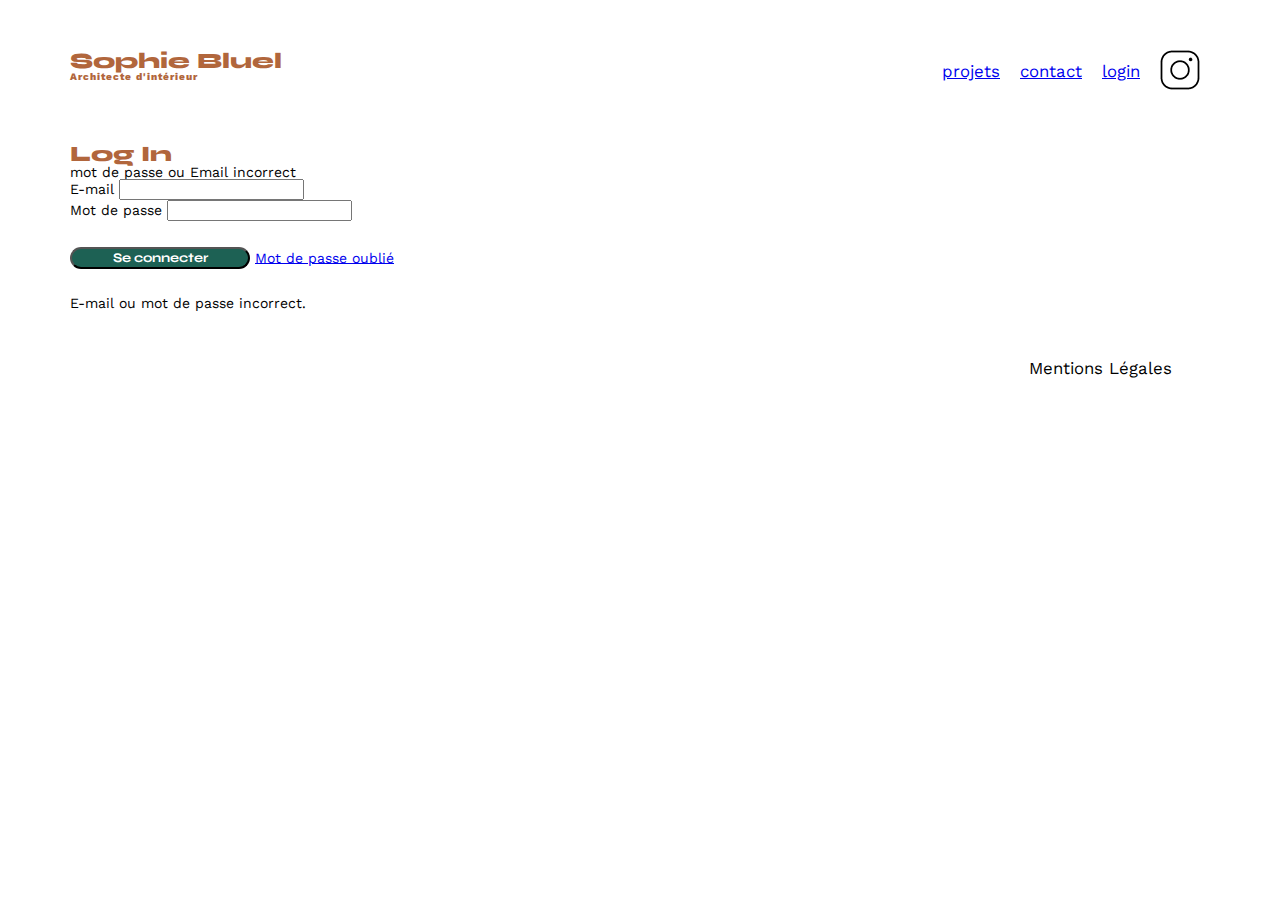
<file: login.html>
<!DOCTYPE html>
<html lang="fr">

<head>
    <meta charset="UTF-8">
    <meta http-equiv="X-UA-Compatible" content="IE=edge">
    <meta name="viewport" content="width=device-width, initial-scale=1.0">
    <title>Sophie Bluel - Architecte d'intérieur</title>
    <link rel="preconnect" href="https://fonts.googleapis.com">
    <link rel="preconnect" href="https://fonts.gstatic.com" crossorigin>
    <link href="https://fonts.googleapis.com/css2?family=Syne:wght@700;800&family=Work+Sans&display=swap" rel="stylesheet">
    <meta name="description" content="">
    <link rel="stylesheet" href="./assets/style.css">
    <link rel="stylesheet" href="./assets/style.css">
    <script src="./javascrip/login.js" defer></script>
    
    
</head>
<body>
    <header>
		<h1>Sophie Bluel <span>Architecte d'intérieur</span></h1>
		<nav>
			<ul>
				<li>
                    <a href="/index.html">projets</a>
                </li>
				<li>
                    <a href="./index.html#contact">contact</a>
                </li>
				<li>
                    <a class="loginLogout" href="./login.html">login</a>
                </li>
				<li>
                    <a href="#"><img src="./assets/icons/instagram.png" alt="Instagram"></a>
                </li>
			</ul>
		</nav>
	</header>

    <main>
        <section id="login">
            <h1>Log In</h1>
            <p class="logged_error">mot de passe ou Email incorrect</p>
            <form id="form-login">
                <div class="form-inputs">
                    <div class="form-input">
                        <label for="email">E-mail</label>
                        <input type="email" id="email" name="email" required>
                        <div class="loginEmail__error">
                        </div>
                    </div>

                    <div class="form-input">
                        <label for="password">Mot de passe</label>
                        <input type="password" id="password" name="password" required>
                        <div class="loginMdp__error">
                        </div>
                    </div>
                </div>

                <input class="login-btn" type="submit" value="Se connecter">
                <a href="#">Mot de passe oublié</a>
            </form>

            <p id="error-login">E-mail ou mot de passe incorrect.</p>
        </section>
    </main>

    <footer>
		<nav>
			<ul>
				<li>Mentions Légales</li>
			</ul>
		</nav>
	</footer>
</body>

</html>
</file>
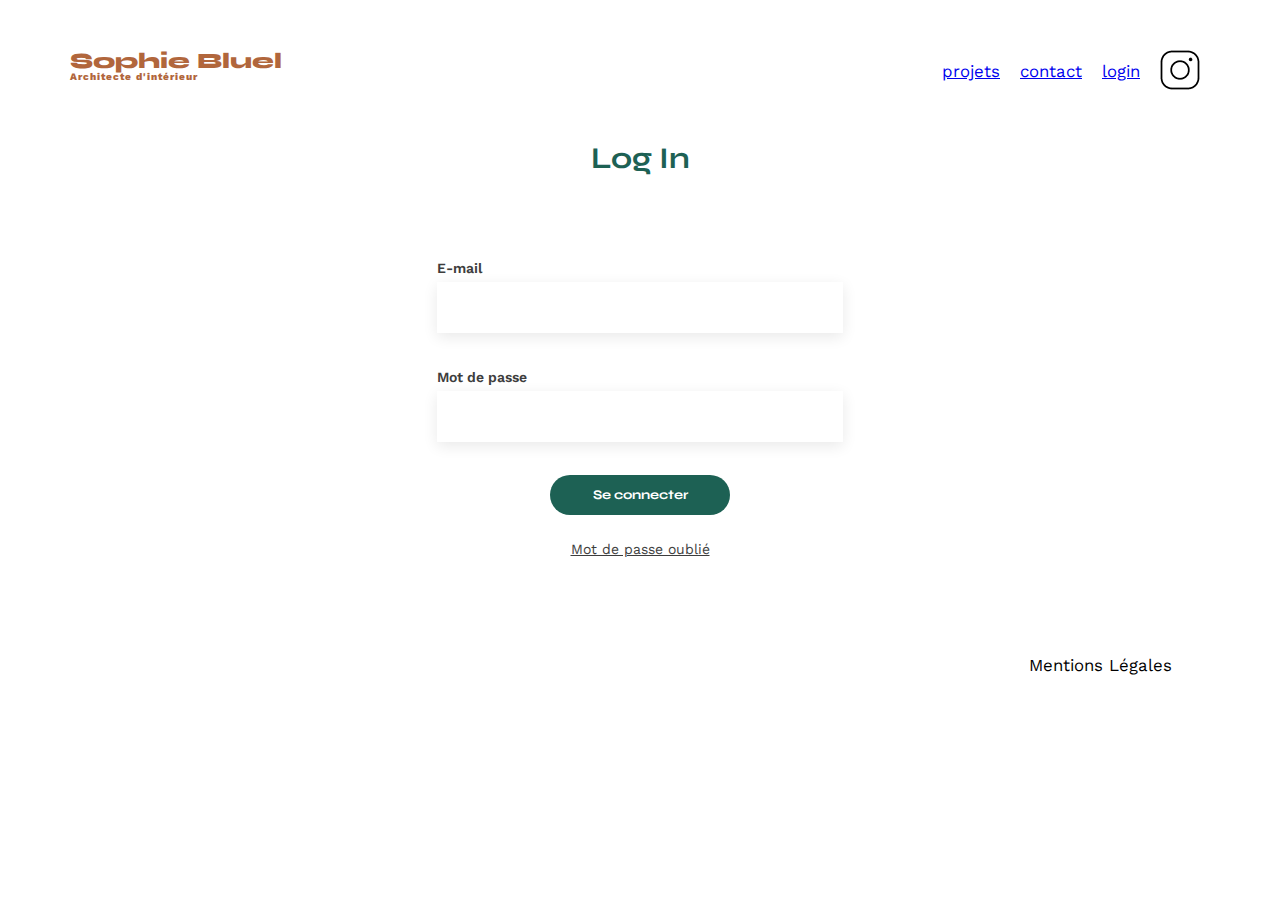
<file: FrontEnd/login.html>
<!DOCTYPE html>
<html lang="fr">

<head>
    <meta charset="UTF-8">
    <meta http-equiv="X-UA-Compatible" content="IE=edge">
    <meta name="viewport" content="width=device-width, initial-scale=1.0">
    <title>Sophie Bluel - Architecte d'intérieur</title>
    <link rel="preconnect" href="https://fonts.googleapis.com">
    <link rel="preconnect" href="https://fonts.gstatic.com" crossorigin>
    <link href="https://fonts.googleapis.com/css2?family=Syne:wght@700;800&family=Work+Sans&display=swap" rel="stylesheet">
    <meta name="description" content="">
    <link rel="stylesheet" href="/assets/style.css">
    <link rel="stylesheet" href="/assets/login.css">
    <script src="/javascrip/login.js" defer></script>
    
    
</head>
<body>
    <header>
		<h1>Sophie Bluel <span>Architecte d'intérieur</span></h1>
		<nav>
			<ul>
				<li>
                    <a href="index.html">projets</a>
                </li>
				<li>
                    <a href="/index.html#contact">contact</a>
                </li>
				<li>
                    <a class="loginLogout" href="/login.html">login</a>
                </li>
				<li>
                    <a href="#"><img src="/assets/icons/instagram.png" alt="Instagram"></a>
                </li>
			</ul>
		</nav>
	</header>

    <main>
        <section id="login">
            <h1>Log In</h1>
            <p class="logged_error">mot de passe ou Email incorrect</p>
            <form id="form-login">
                <div class="form-inputs">
                    <div class="form-input">
                        <label for="email">E-mail</label>
                        <input type="email" id="email" name="email" required>
                        <div class="loginEmail__error">
                        </div>
                    </div>

                    <div class="form-input">
                        <label for="password">Mot de passe</label>
                        <input type="password" id="password" name="password" required>
                        <div class="loginMdp__error">
                        </div>
                    </div>
                </div>

                <input class="login-btn" type="submit" value="Se connecter">
                <a href="#">Mot de passe oublié</a>
            </form>

            <p id="error-login">E-mail ou mot de passe incorrect.</p>
        </section>
    </main>

    <footer>
		<nav>
			<ul>
				<li>Mentions Légales</li>
			</ul>
		</nav>
	</footer>
</body>

</html>
</file>
<file: assets/login.css>
#login {
  display: flex;
  flex-direction: column;
  gap: 37px;
}

#login h1 {
  color: #1d6154;
  font-size: 30px;
  font-weight: 700;
  text-align: center;
}

#login form {
  display: flex;
  flex-direction: column;
  align-items: center;
}

.form-inputs {
  display: flex;
  flex-direction: column;
  gap: 30px;
}

.form-input {
  display: flex;
  flex-direction: column;
  gap: 7px;
}

.form-input label {
  font-family: "Work Sans";
  font-weight: 600;
  font-size: 14px;
  color: #3d3d3d;
}

.form-input input[type="email"],
.form-input input[type="password"] {
  border: none;
  background: #ffffff;
  box-shadow: 0px 4px 14px rgba(0, 0, 0, 0.09);
  width: 379px;
  line-height: 51px;
  padding: 0 1em;
}

.login-btn {
  width: 179px;
  height: 40px;
  border: none;
}
.logged_error {
  color: #e32b2b;
  text-align: center;
  visibility: hidden;
}

#login form a {
  color: #3d3d3d;
  text-decoration-line: underline;
}

#error-login {
  color: #e32b2b;
  text-align: center;
  visibility: hidden;
}
</file>
<file: assets/style.css>
/* http://meyerweb.com/eric/tools/css/reset/
   v2.0 | 20110126
   License: none (public domain)
*/

html, body, div, span, applet, object, iframe,
h1, h2, h3, h4, h5, h6, p, blockquote, pre,
a, abbr, acronym, address, big, cite, code,
del, dfn, em, img, ins, kbd, q, s, samp,
small, strike, strong, sub, sup, tt, var,
b, u, i, center,
dl, dt, dd, ol, ul, li,
fieldset, form, label, legend,
table, caption, tbody, tfoot, thead, tr, th, td,
article, aside, canvas, details, embed,
figure, figcaption, footer, header, hgroup,
menu, nav, output, ruby, section, summary,
time, mark, audio, video {
	margin: 0;
	padding: 0;
	border: 0;
	font-size: 100%;
	font: inherit;
	vertical-align: baseline;
}
/* HTML5 display-role reset for older browsers */
article, aside, details, figcaption, figure,
footer, header, hgroup, menu, nav, section {
	display: block;
}
body {
	line-height: 1;
}
ol, ul {
	list-style: none;
}
blockquote, q {
	quotes: none;
}
blockquote:before, blockquote:after,
q:before, q:after {
	content: '';
	content: none;
}
table {
	border-collapse: collapse;
	border-spacing: 0;
}
/** end reset css**/
body {
	max-width: 1140px;
	margin:auto;
	font-family: 'Work Sans' ;
	font-size: 14px;
}
header {
	display: flex;
	justify-content: space-between;
	margin: 50px 0
}
section {
	margin: 50px 0
}

h1{
	display: flex;
	flex-direction: column;
	font-family: 'Syne';
	font-size: 22px;
	font-weight: 800;
	color: #B1663C
}

h1 > span {
	font-family: 'Work Sans';
	font-size:10px;
	letter-spacing: 0.1em;
;
}

h2{
	font-family: 'Syne';
	font-weight: 700;
	font-size: 30px;
	color: #1D6154
}
nav ul {
	display: flex;
	align-items: center;
	list-style-type: none;

}
nav li {
	padding: 0 10px;
	font-size: 1.2em;
}

li:hover {
	color: #B1663C;
}
#introduction {
	display: flex;
	align-items: center;
}
#introduction figure {
	flex: 1
}
#introduction img {
	display: block;
	margin: auto;
	width: 80%;
}

#introduction article {
	flex: 1
}
#introduction h2 {
	margin-bottom: 1em;
}

#introduction p {
	margin-bottom: 0.5em;
}
#portfolio h2 {
	text-align: center;
	margin-bottom: 1em;
}
.gallery {
	width: 100%;
	display: grid;
	grid-template-columns: 1fr 1fr 1fr;
	grid-column-gap: 20px;
	grid-row-gap: 20px;
}

.gallery img {
	width: 100%;

}
#contact {
	width: 50%;
margin: auto;
}
#contact > * {
	text-align: center;

}
#contact h2{
	margin-bottom: 20px;
}
#contact form {
	text-align: left;
	margin-top:30px;
	display: flex;
	flex-direction: column;
}

#contact input {
	height: 50px;
	font-size: 1.2em;
	border: none;
	box-shadow: 0px 4px 14px rgba(0, 0, 0, 0.09);
}
#contact label {
	margin: 2em 0 1em 0;
}
#contact textarea {
	border: none;
	box-shadow: 0px 4px 14px rgba(0, 0, 0, 0.09);
}

input[type="submit"]{
	font-family: 'Syne';
	font-weight: 700;
	color: white;
	background-color: #1D6154;
	margin : 2em auto ;
	width: 180px;
	text-align: center;
	border-radius: 60px ;
}

footer nav ul {
	display: flex;
	justify-content: flex-end;
	margin: 2em
}

.ButtonValidation .btn-ajouter-valid {
	border: solid 1px #1D6154;
	background-color: #1D6154;
}
</file>
